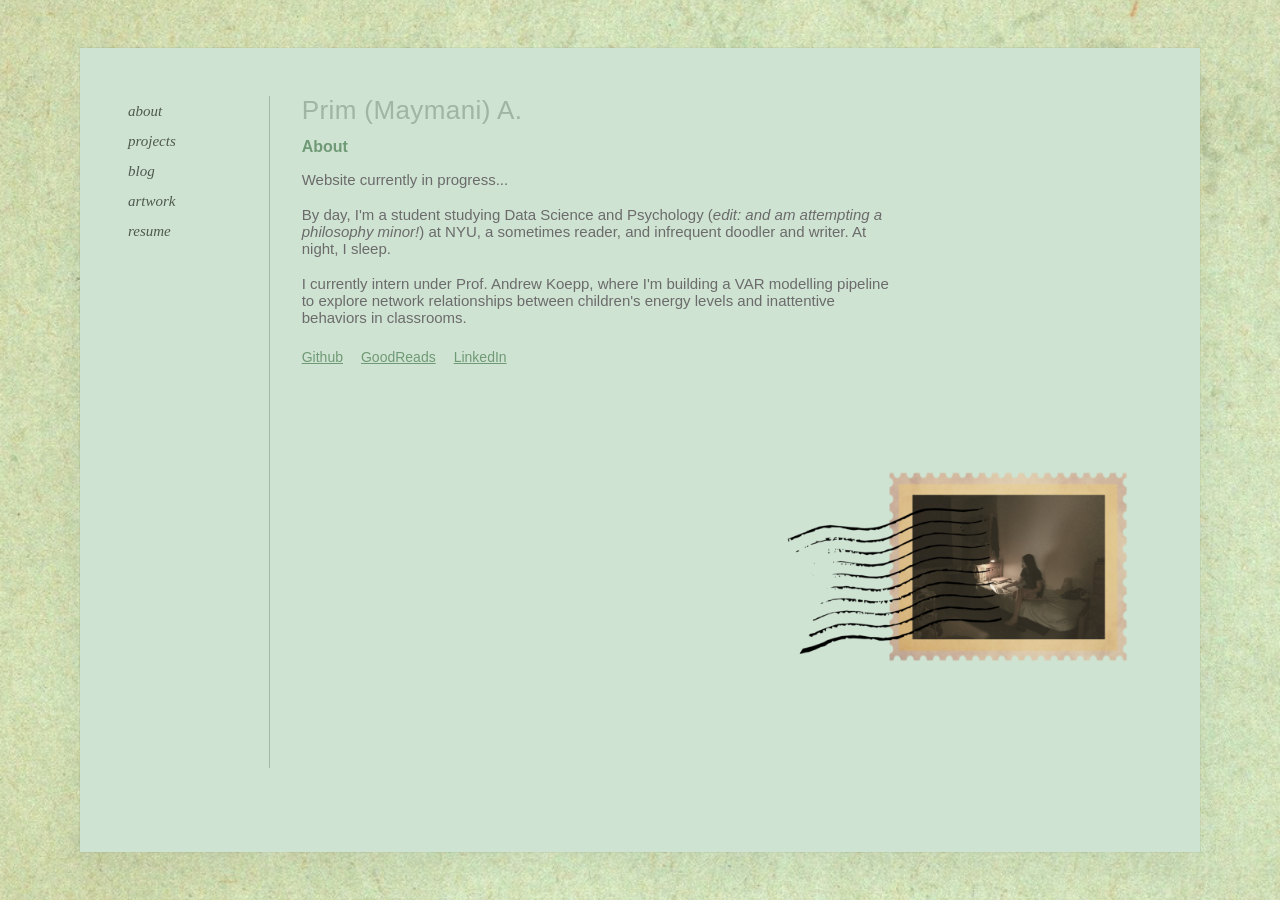
<file: index.html>
<!doctype html>
<html lang="en">
  <head>
    <meta charset="utf-8" />
    <meta name="viewport" content="width=device-width, initial-scale=1" />
    <title>Prim's Website</title>
    <link rel="stylesheet" href="css/style.css" />
  </head>
  <body>
    <div class="frame">
      <div class="panel">
        <main class="layout">
          <nav class="sidebar" aria-label="Primary">
            <ul>
              <li><a href="index.html">about</a></li>
              <li><a href="projects.html">projects</a></li>
              <li><a href="blog.html">blog</a></li>
              <li><a href="artwork.html">artwork</a></li>
              <li><a href="resume.html">resume</a></li>
            </ul>
          </nav>

          <section class="content" id="about">
            <h1 class="name">Prim (Maymani) A.</h1>
            <h2>About</h2>
            <p>
              Website currently in progress...
              <br><br>
              By day, I'm a student studying Data Science and Psychology (<i>edit: and am attempting a philosophy minor!</i>) at NYU, a sometimes reader, and infrequent doodler and writer. At night, I sleep. 
              <br><br>
              I currently intern under Prof. Andrew Koepp, where I'm building a VAR modelling pipeline to explore network relationships between children's energy levels and inattentive behaviors in classrooms. 
            </p>

            <div class="links">
              <a href="https://github.com/primmaymani">Github</a>
              <a href="https://www.goodreads.com/primmaymani">GoodReads</a>
              <a href="https://www.linkedin.com/in/primmaymani/">LinkedIn</a>
            </div>

            <img src="images/collage_stamp_me.png" alt="myself_as_stamp", height="400">
          </section>
        </main>
      </div>
    </div>
  </body>
</html>
</file>
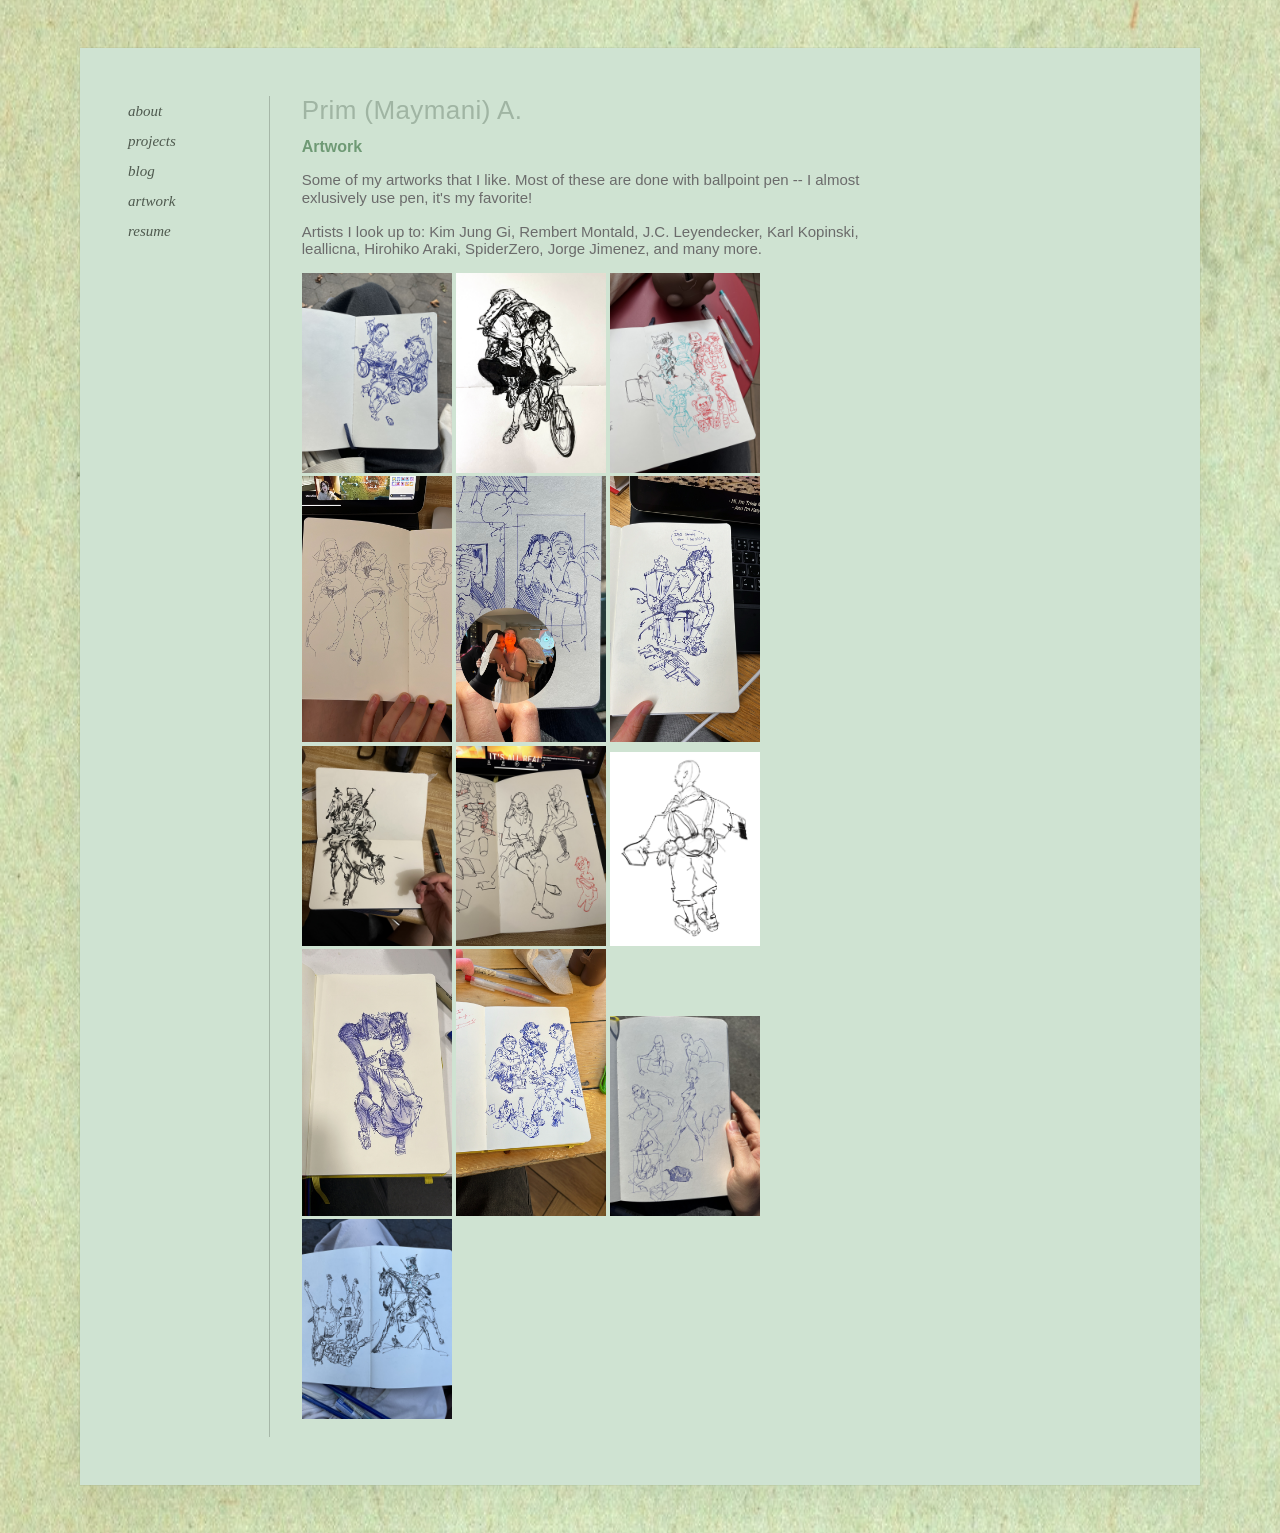
<file: artwork.html>
<!doctype html>
<html lang="en">
  <head>
    <meta charset="utf-8" />
    <meta name="viewport" content="width=device-width, initial-scale=1" />
    <title>Prim's Website</title>
    <link rel="stylesheet" href="css/style.css" />
  </head>
  <body>
    <div class="frame">
      <div class="panel">
        <main class="layout">
          <nav class="sidebar" aria-label="Primary">
            <ul>
              <li><a href="index.html">about</a></li>
              <li><a href="projects.html">projects</a></li>
              <li><a href="blog.html">blog</a></li>
              <li><a href="artwork.html">artwork</a></li>
              <li><a href="resume.html">resume</a></li>
            </ul>
          </nav>

          <section class="content">
            <h1 class="name">Prim (Maymani) A.</h1>
            <h2>Artwork</h2>
            <p>
              Some of my artworks that I like. Most of these are done with ballpoint pen -- I almost exlusively use pen, it's my favorite!
              <br><br>
              Artists I look up to: Kim Jung Gi, Rembert Montald,  J.C. Leyendecker, Karl Kopinski, leallicna, Hirohiko Araki, SpiderZero, Jorge Jimenez, and many more. 
              <div class="row">
                <div class="column">
                    <img src="artworks/hospital.jpg" width="150">
                    <img src="artworks/crocodile.JPG" width="150">
                    <img src="artworks/zanganocopy.jpg" width="150">
                    <img src="artworks/swooshylines.JPG" width="150">
                    <img src="artworks/bellahaley.JPG" width="150">
                    <img src="artworks/ibs.JPG" width="150">
                </div>
                <div>
                    <img src="artworks/inkchinesehorse.jpg" width="150">
                    <img src="artworks/kjgwoman.jpg" width="150">
                    <img src="artworks/monk.PNG" width="150">
                </div>
                <div>
                    <img src="artworks/rembertcopy.JPG" width="150">
                    <img src="artworks/detective.JPG" width="150">
                    <img src="artworks/goodlines.jpg" width="150">
                    <img src="artworks/twohorse.jpg" width="150">
                </div>
              </div>
            </p>
          </section>
        </main>
      </div>
    </div>
  </body>
</html>
</file>
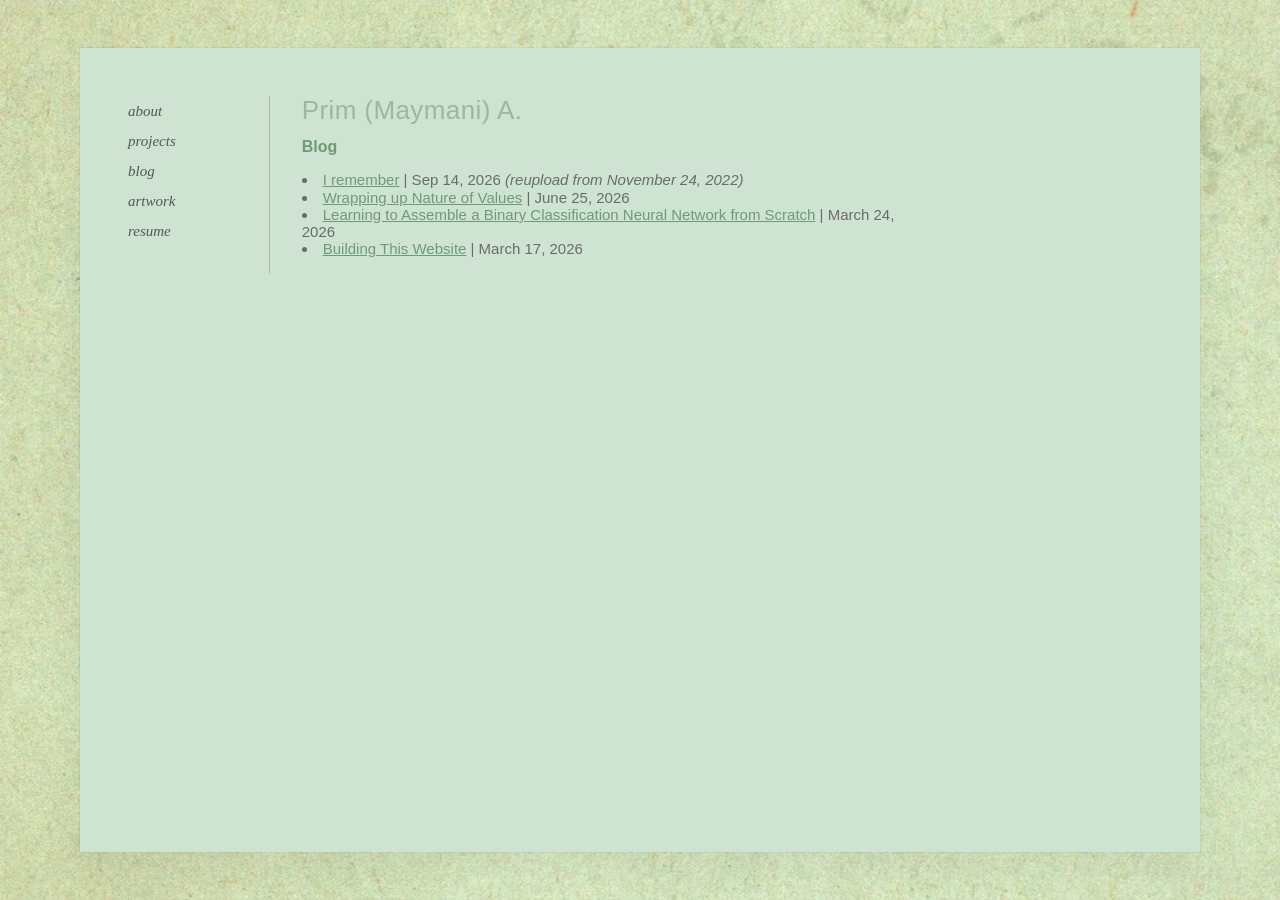
<file: blog.html>
<!doctype html>
<html lang="en">
  <head>
    <meta charset="utf-8" />
    <meta name="viewport" content="width=device-width, initial-scale=1" />
    <title>Prim's Website</title>
    <link rel="stylesheet" href="css/style.css" />
  </head>
  <body>
    <div class="frame">
      <div class="panel">
        <main class="layout">
          <nav class="sidebar" aria-label="Primary">
            <ul>
              <li><a href="index.html">about</a></li>
              <li><a href="projects.html">projects</a></li>
              <li><a href="blog.html">blog</a></li>
              <li><a href="artwork.html">artwork</a></li>
              <li><a href="resume.html">resume</a></li>
            </ul>
          </nav>

          <section class="content">
            <h1 class="name">Prim (Maymani) A.</h1>
            <h2>Blog</h2>
            <p>
              <li><a href="blogposts/i_remember.html">I remember</a> | Sep 14, 2026 <i>(reupload from November 24, 2022)</i></li>
              <li><a href="blogposts/wrapping_up_nature_of_values.html">Wrapping up Nature of Values</a> | June 25, 2026 </li>               
              <li><a href="blogposts/assemble_bin_class_nn_from_scratch.html">Learning to Assemble a Binary Classification Neural Network from Scratch</a> | March 24, 2026</li>
              <li><a href="blogposts/building_this_website.html">Building This Website</a> | March 17, 2026</li>
            </p>
          </section>
        </main>
      </div>
    </div>
  </body>
</html>
</file>
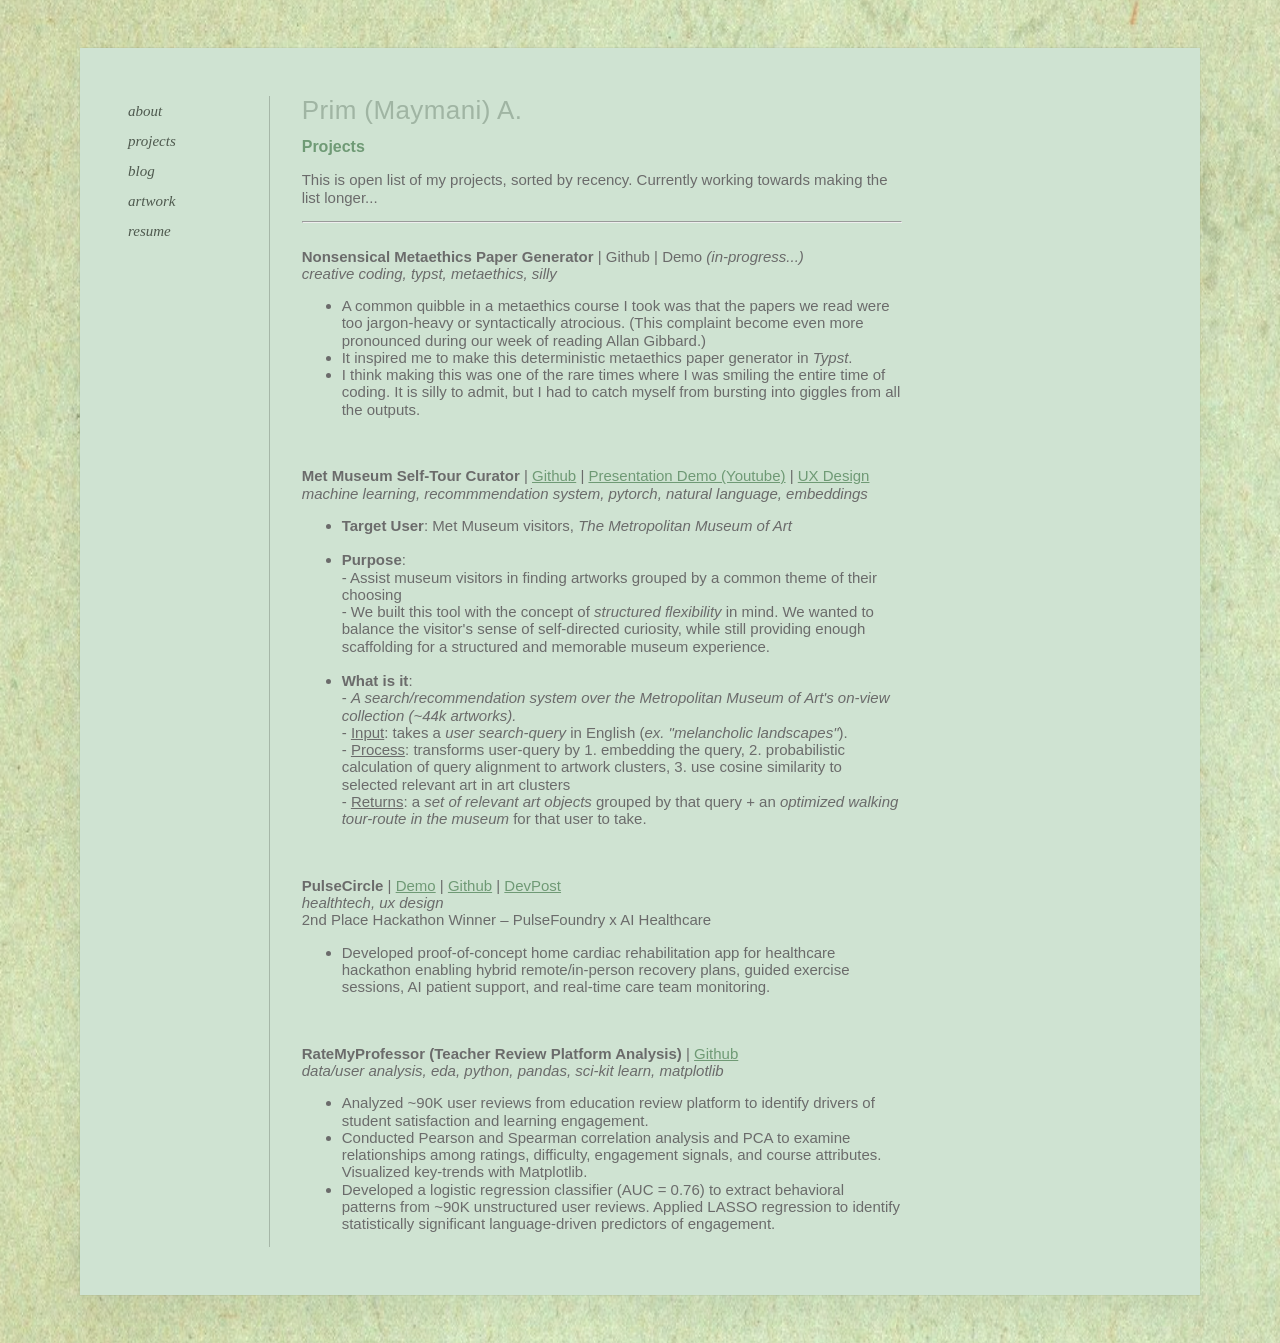
<file: projects.html>
<!doctype html>
<html lang="en">
  <head>
    <meta charset="utf-8" />
    <meta name="viewport" content="width=device-width, initial-scale=1" />
    <title>Prim's Website</title>
    <link rel="stylesheet" href="css/style.css" />
  </head>
  <body>
    <div class="frame">
      <div class="panel">
        <main class="layout">
          <nav class="sidebar" aria-label="Primary">
            <ul>
              <li><a href="index.html">about</a></li>
              <li><a href="projects.html">projects</a></li>
              <li><a href="blog.html">blog</a></li>
              <li><a href="artwork.html">artwork</a></li>
              <li><a href="resume.html">resume</a></li>
            </ul>
          </nav>

          <section class="content">
            <h1 class="name">Prim (Maymani) A.</h1>
            <h2>Projects</h2>
            <p>
              This is open list of my projects, sorted by recency. Currently working towards making the list longer... <br>
              <hr>
              
              <br>
              <b>Nonsensical Metaethics Paper Generator</b> | Github | Demo  <i>  (in-progress...)</i>
              <br>

              <i>creative coding, typst, metaethics, silly</i>
              <br>

              <ul>
                <li>A common quibble in a metaethics course I took was that the papers we read were too jargon-heavy or syntactically atrocious. 
                  (This complaint become even more pronounced during our week of reading Allan Gibbard.) </li>

                <li>It inspired me to make this deterministic metaethics paper generator in <i>Typst</i>.</li>

                <li>I think making this was one of the rare times where I was smiling the entire time of coding. 
                  It is silly to admit, but I had to catch myself from bursting into giggles from all the outputs. </li>
              </ul>

              <br><br>

              <b>Met Museum Self-Tour Curator</b> | <a href="https://github.com/tom4sg/met-tour-project">Github</a> | <a href="https://www.youtube.com/watch?v=n9YiZcoajLk&list=PLdH9u0f1XKW-O_-PL4CatCx5muJFa42j6&index=32">Presentation Demo (Youtube)</a> | <a href="https://docs.google.com/presentation/d/1GyLl27mKW-2SwSw0ShtHsjndCHoW-S000ghmj14bwkc/edit?slide=id.g3e16d7b1309_0_10#slide=id.g3e16d7b1309_0_10">UX Design</a>
              <br>

              <i>machine learning, recommmendation system, pytorch, natural language, embeddings</i>
              <br>

               <ul>
                <li><b>Target User</b>: Met Museum visitors, <i>The Metropolitan Museum of Art</i></li>
                <br>

                <li><b>Purpose</b>: 
                  <br> - Assist museum visitors in finding artworks grouped by a common theme of their choosing
                  <br> - We built this tool with the concept of <i>structured flexibility</i> in mind. We wanted to balance the visitor's sense of self-directed curiosity, while still providing enough scaffolding for a structured and memorable museum experience.
                </li>

                <br>
                <li><b>What is it</b>: 
                  <br> - <i>A search/recommendation system over the Metropolitan Museum of Art's on-view collection (~44k artworks).</i> 
                  <br> - <u>Input</u>: takes a <i>user search-query</i> in English (<i>ex. "melancholic landscapes"</i>).
                  <br> - <u>Process</u>: transforms user-query by 1. embedding the query, 2. probabilistic calculation of query alignment to artwork clusters, 3. use cosine similarity to selected relevant art in art clusters
                  <br> - <u>Returns</u>: a <i>set of relevant art objects</i> grouped by that query + an <i>optimized walking tour-route in the museum</i> for that user to take. 
                </li>
              </ul>

              <br><br>

              <b>PulseCircle</b> | <a href="https://pulse-hackathon-dpw2.vercel.app/">Demo</a> | <a href="https://github.com/bennyyuan12/PulseHackathon">Github</a> | <a href="https://devpost.com/software/pulsecircle">DevPost</a> 
              <br>

              <i>healthtech, ux design</i>
              <br>
              2nd Place Hackathon Winner – PulseFoundry x AI Healthcare
              
              <ul>
                <li>Developed proof-of-concept home cardiac rehabilitation app for healthcare hackathon enabling hybrid remote/in-person recovery plans, guided exercise sessions, AI patient support, and real-time care team monitoring.</li>
              </ul>

              <br><br>

              <b>RateMyProfessor (Teacher Review Platform Analysis)</b> | <a href="https://github.com/primmaymani/rate-my-professor-analysis">Github</a>
              <br>

              <i>data/user analysis, eda, python, pandas, sci-kit learn, matplotlib</i>
              <br>

              <ul>
                <li>Analyzed ~90K user reviews from education review platform to identify drivers of student satisfaction and learning engagement.</li>
                <li>Conducted Pearson and Spearman correlation analysis and PCA to examine relationships among ratings, difficulty, engagement signals, and course attributes. Visualized key-trends with Matplotlib.</li>
                <li>Developed a logistic regression classifier (AUC = 0.76) to extract behavioral patterns from ~90K unstructured user reviews. Applied LASSO regression to identify statistically significant language-driven predictors of engagement.</li>
              </ul>
              
              
            </p>
          </section>
        </main>
      </div>
    </div>
  </body>
</html>
</file>
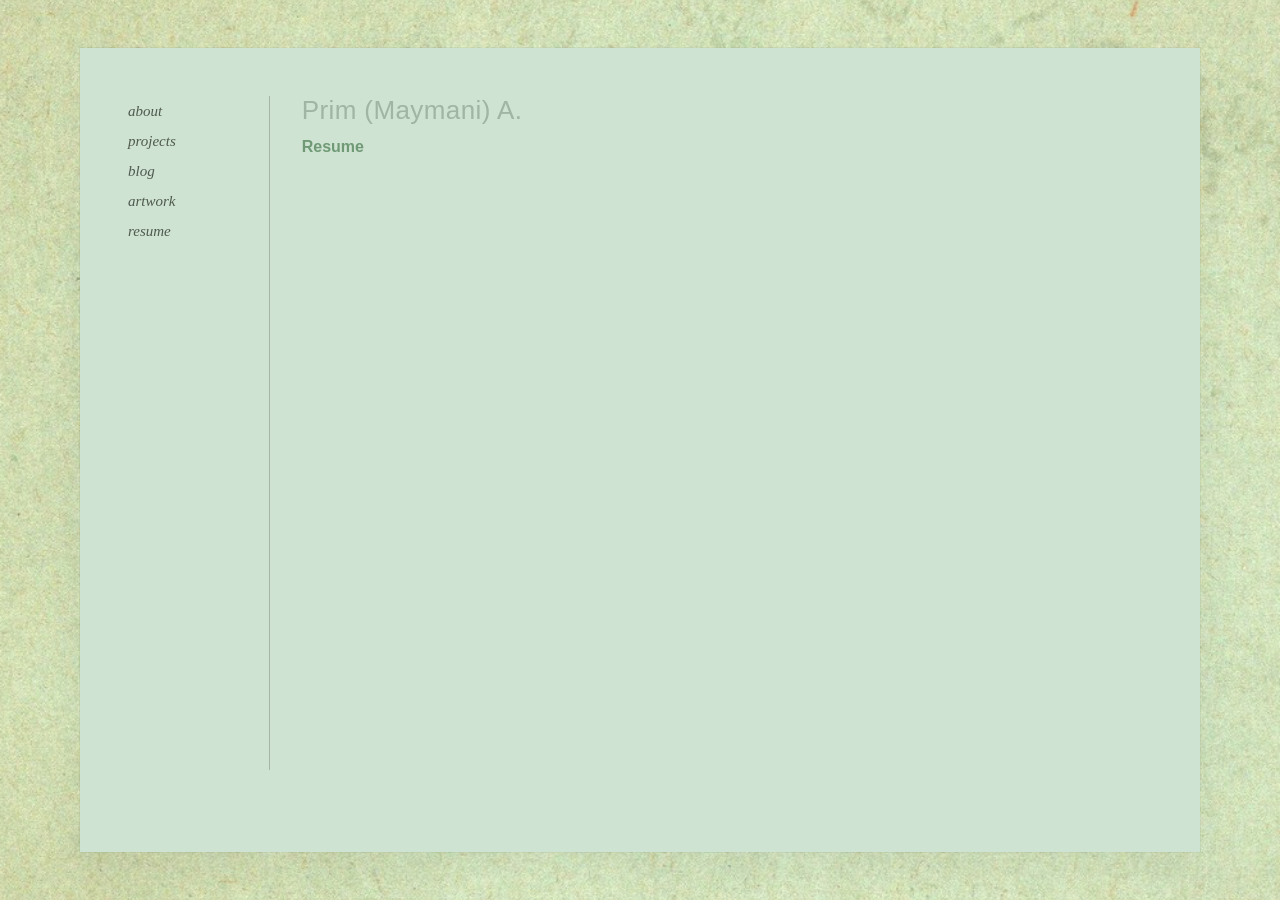
<file: resume.html>
<!doctype html>
<html lang="en">
  <head>
    <meta charset="utf-8" />
    <meta name="viewport" content="width=device-width, initial-scale=1" />
    <title>Prim's Website</title>
    <link rel="stylesheet" href="css/style.css" />
  </head>
  <body>
    <div class="frame">
      <div class="panel">
        <main class="layout">
          <nav class="sidebar" aria-label="Primary">
            <ul>
              <li><a href="index.html">about</a></li>
              <li><a href="projects.html">projects</a></li>
              <li><a href="blog.html">blog</a></li>
              <li><a href="artwork.html">artwork</a></li>
              <li><a href="resume.html">resume</a></li>
            </ul>
          </nav>

          <section class="content">
            <h1 class="name">Prim (Maymani) A.</h1>
            <h2>Resume</h2>
            
            <iframe src="../resumepdf/prim-website-resume.pdf" width="100%" height="600px" style="border: none;">
              <p>Your browser does not support iframes.</p>
            </iframe>

          </section>
        </main>
      </div>
    </div>
  </body>
</html>
</file>
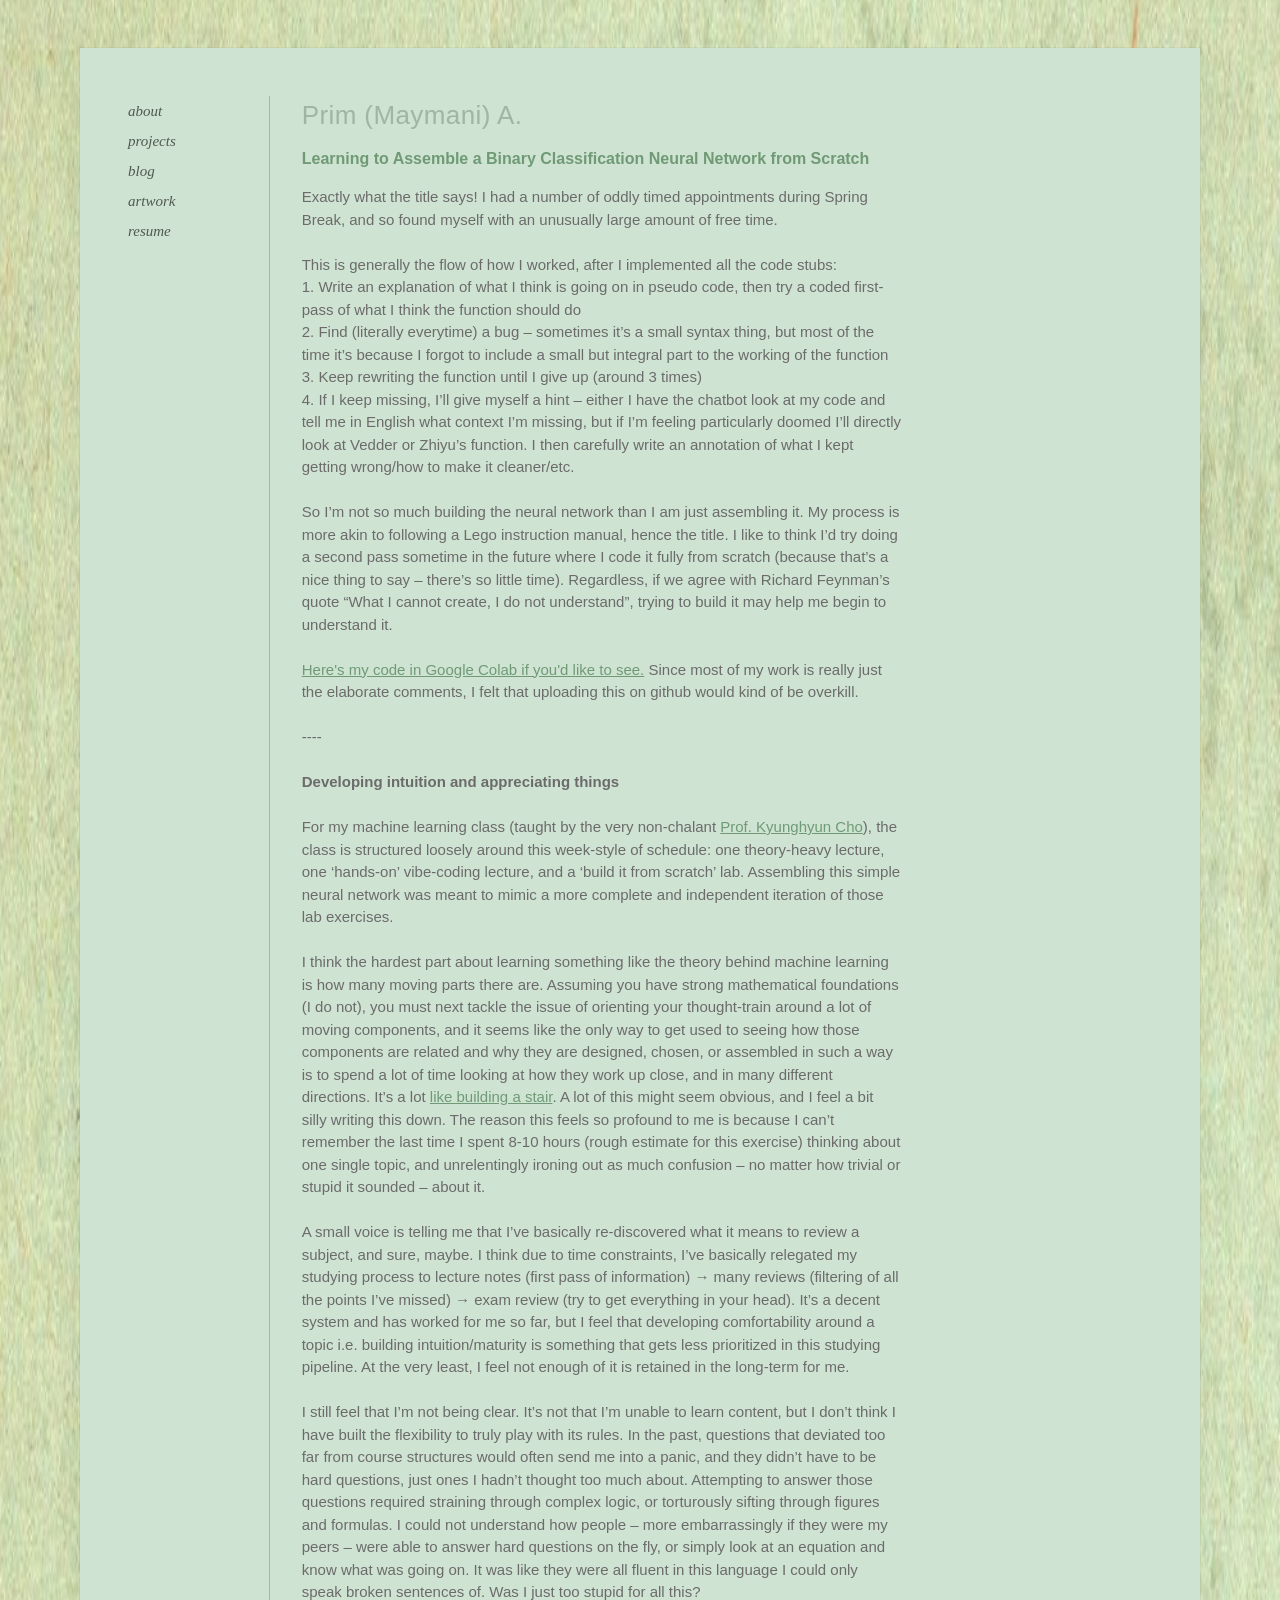
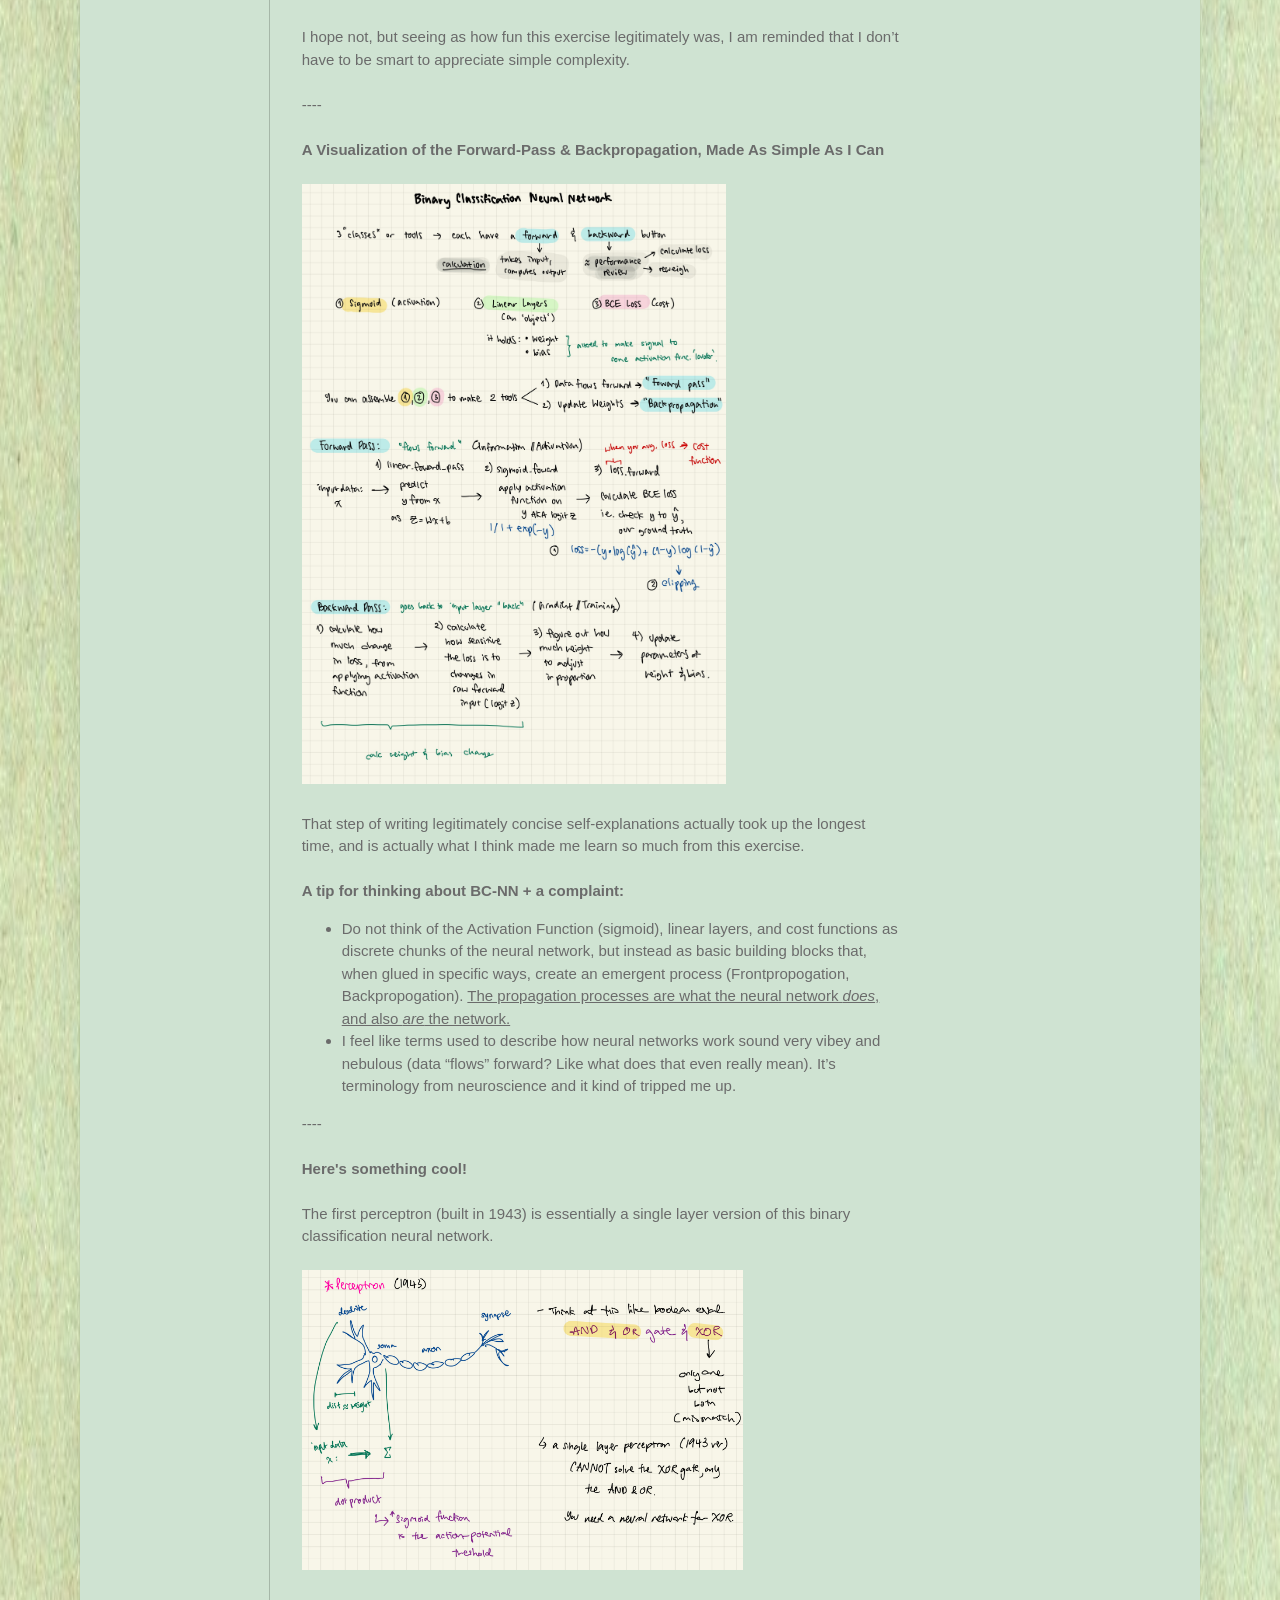
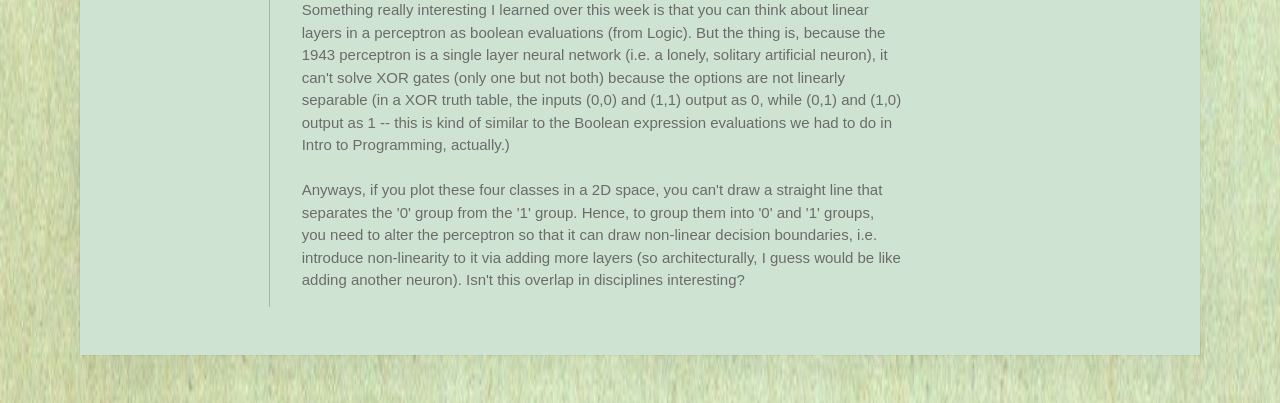
<file: blogposts/assemble_bin_class_nn_from_scratch.html>
<!doctype html>
<html lang="en">
  <head>
    <meta charset="utf-8" />
    <meta name="viewport" content="width=device-width, initial-scale=1" />
    <title>Prim's Website</title>
    <link rel="stylesheet" href="../css/style.css" />
  </head>
  <body>
    <div class="frame">
      <div class="panel">
        <main class="layout">
          <nav class="sidebar" aria-label="Primary">
            <ul>
              <li><a href="../index.html">about</a></li>
              <li><a href="../projects.html">projects</a></li>
              <li><a href="../blog.html">blog</a></li>
              <li><a href="../artwork.html">artwork</a></li>
              <li><a href="../resume.html">resume</a></li>
            </ul>
          </nav>

          <section class="content blog-content">
            <h1 class="name">Prim (Maymani) A.</h1>
            <h2>Learning to Assemble a Binary Classification Neural Network from Scratch</h2>
            <p>
                Exactly what the title says! I had a number of oddly timed appointments during Spring Break, and so found myself with an unusually large amount of free time. 
                <br><br>
                This is generally the flow of how I worked, after I implemented all the code stubs: 
                <br>
                1. Write an explanation of what I think is going on in pseudo code, then try a coded first-pass of what I think the function should do
                <br>
                2. Find (literally everytime) a bug – sometimes it’s a small syntax thing, but most of the time it’s because I forgot to include a small but integral part to the working of the function
                <br>
                3. Keep rewriting the function until I give up (around 3 times)
                <br>
                4. If I keep missing, I’ll give myself a hint – either I have the chatbot look at my code and tell me in English what context I’m missing, but if I’m feeling particularly doomed I’ll directly look at Vedder or Zhiyu’s function. I then carefully write an annotation of what I kept getting wrong/how to make it cleaner/etc. 
                <br><br>
                So I’m not so much building the neural network than I am just assembling it. My process is more akin to following a Lego instruction manual, hence the title. I like to think I’d try doing a second pass sometime in the future where I code it fully from scratch (because that’s a nice thing to say – there’s so little time). Regardless, if we agree with Richard Feynman’s quote “What I cannot create, I do not understand”, trying to build it may help me begin to understand it. 
                <br><br>
                <a href="https://drive.google.com/file/d/1BkG81Z6_GtTskINnOex2CIgJxm_xJAPF/view?usp=sharing">Here's my code in Google Colab if you'd like to see.</a>
                Since most of my work is really just the elaborate comments, I felt that uploading this on github would kind of be overkill. 
                <br><br>
                ----
                <br><br>
                <b>Developing intuition and appreciating things</b>
                <br><br>
                For my machine learning class (taught by the very non-chalant <a href="https://scholar.google.com/citations?user=0RAmmIAAAAAJ&hl=en">Prof. Kyunghyun Cho</a>), the class is structured loosely around this week-style of schedule: one theory-heavy lecture, one ‘hands-on’ vibe-coding lecture, and a ‘build it from scratch’ lab. Assembling this simple neural network was meant to mimic a more complete and independent iteration of those lab exercises. 
                <br><br>
                I think the hardest part about learning something like the theory behind machine learning is how many moving parts there are. Assuming you have strong mathematical foundations (I do not), you must next tackle the issue of orienting your thought-train around a lot of moving components, and it seems like the only way to get used to seeing how those components are related and why they are designed, chosen, or assembled in such a way is to spend a lot of time looking at how they work up close, and in many different directions. It’s a lot <a href="http://johnsalvatier.org/blog/2017/reality-has-a-surprising-amount-of-detail">like building a stair</a>. A lot of this might seem obvious, and I feel a bit silly writing this down. The reason this feels so profound to me is because I can’t remember the last time I spent 8-10 hours (rough estimate for this exercise) thinking about one single topic, and unrelentingly ironing out as much confusion – no matter how trivial or stupid it sounded – about it. 
                <br><br>
                A small voice is telling me that I’ve basically re-discovered what it means to review a subject, and sure, maybe. I think due to time constraints, I’ve basically relegated my studying process to lecture notes (first pass of information) → many reviews (filtering of all the points I’ve missed) → exam review (try to get everything in your head). It’s a decent system and has worked for me so far, but I feel that developing comfortability around a topic i.e. building intuition/maturity is something that gets less prioritized in this studying pipeline. At the very least, I feel not enough of it is retained in the long-term for me. 
                <br><br>
                I still feel that I’m not being clear. It’s not that I’m unable to learn content, but I don’t think I have built the flexibility to truly play with its rules. In the past, questions that deviated too far from course structures would often send me into a panic, and they didn’t have to be hard questions, just ones I hadn’t thought too much about. Attempting to answer those questions required straining through complex logic, or torturously sifting through figures and formulas. I could not understand how people – more embarrassingly if they were my peers – were able to answer hard questions on the fly, or simply look at an equation and know what was going on. It was like they were all fluent in this language I could only speak broken sentences of. Was I just too stupid for all this? 
                <br><br>
                I hope not, but seeing as how fun this exercise legitimately was, I am reminded that I don’t have to be smart to appreciate simple complexity. 
                <br><br>
                ----
                <br><br>
                <b>A Visualization of the Forward-Pass & Backpropagation, Made As Simple As I Can</b>
                <br><br>
                <img src="../images/binclass_nn_notes.jpg" alt="binclass_nn_notes", height="600">
                <br><br>
                That step of writing legitimately concise self-explanations actually took up the longest time, and is actually what I think made me learn so much from this exercise. 
                <br><br>
                
                <b>A tip for thinking about BC-NN + a complaint:</b> 
                <ul>
                  <li>Do not think of the Activation Function (sigmoid), linear layers, and cost functions as discrete chunks of the neural network, but instead as basic building blocks that, when glued in specific ways, create an emergent process (Frontpropogation, Backpropogation). <u>The propagation processes are what the neural network <i>does</i>, and also <i>are</i> the network.</u></li>
                  <li>I feel like terms used to describe how neural networks work sound very vibey and nebulous (data “flows” forward? Like what does that even really mean). It’s terminology from neuroscience and it kind of tripped me up. </li>
                </ul>
                ----
                <br><br>
                <b>Here's something cool!</b> 
                <br><br>
                The first perceptron (built in 1943) is essentially a single layer version of this binary classification neural network. 
                <br><br>
                <img src="../images/perceptron_notes.jpeg" alt="perceptron_notes", height="300">
                <br><br>
                Something really interesting I learned over this week is that you can think about linear layers in a perceptron as boolean evaluations (from Logic). But the thing is, because the 1943 perceptron is a single layer neural network (i.e. a lonely, solitary artificial neuron), it can't solve XOR gates (only one but not both) because the options are not linearly separable (in a XOR truth table, the inputs (0,0) and (1,1) output as 0, while (0,1) and (1,0) output as 1 -- this is kind of similar to the Boolean expression evaluations we had to do in Intro to Programming, actually.) 
                <br><br> 
                Anyways, if you plot these four classes in a 2D space, you can't draw a straight line that separates the '0' group from the '1' group. Hence, to group them into '0' and '1' groups, you need to alter the perceptron so that it can draw non-linear decision boundaries, i.e. introduce non-linearity to it via adding more layers (so architecturally, I guess would be like adding another neuron). Isn't this overlap in disciplines interesting? 

                
            </p>

          </section>
        </main>
      </div>
    </div>
  </body>
</html>
</file>
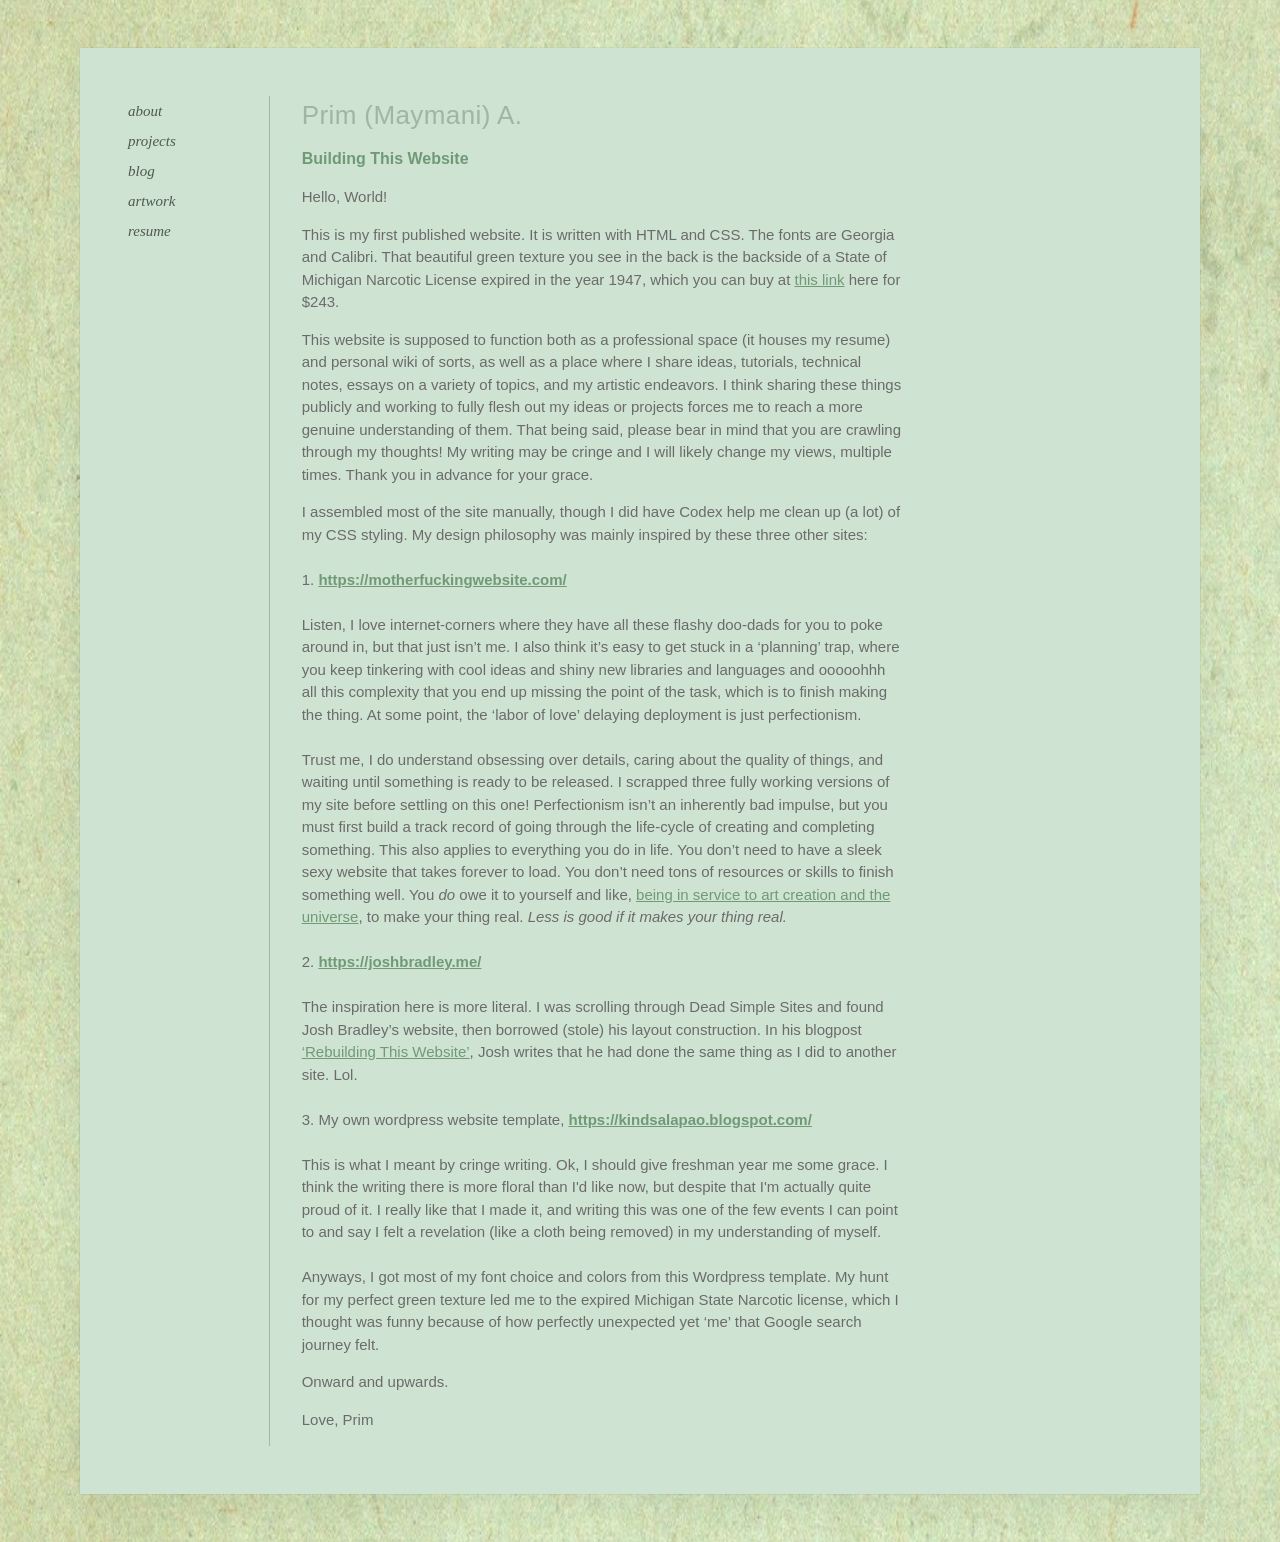
<file: blogposts/building_this_website.html>
<!doctype html>
<html lang="en">
  <head>
    <meta charset="utf-8" />
    <meta name="viewport" content="width=device-width, initial-scale=1" />
    <title>Prim's Website</title>
    <link rel="stylesheet" href="../css/style.css" />
  </head>
  <body>
    <div class="frame">
      <div class="panel">
        <main class="layout">
          <nav class="sidebar" aria-label="Primary">
            <ul>
              <li><a href="../index.html">about</a></li>
              <li><a href="../projects.html">projects</a></li>
              <li><a href="../blog.html">blog</a></li>
              <li><a href="../artwork.html">artwork</a></li>
              <li><a href="../resume.html">resume</a></li>
            </ul>
          </nav>

          <section class="content blog-content">
            <h1 class="name">Prim (Maymani) A.</h1>
            <h2>Building This Website</h2>
            <p>
              Hello, World! 
            </p>

            <p>
              This is my first published website. It is written with HTML and CSS. The fonts are Georgia and Calibri. That beautiful green texture you see in the back is the backside of a State of Michigan Narcotic License expired in the year 1947, which you can buy at <a href="https://www.ebay.com/itm/164363717033">this link</a> here for $243. 
            </p>

            <p>
              This website is supposed to function both as a professional space (it houses my resume) and personal wiki of sorts, as well as a place where I share ideas, tutorials, technical notes, essays on a variety of topics, and my artistic endeavors. I think sharing these things publicly and working to fully flesh out my ideas or projects forces me to reach a more genuine understanding of them. That being said, please bear in mind that you are crawling through my thoughts! My writing may be cringe and I will likely change my views, multiple times. Thank you in advance for your grace. 
            </p>
              I assembled most of the site manually, though I did have Codex help me clean up (a lot) of my CSS styling. My design philosophy was mainly inspired by these three other sites: 
              <br><br>
              1.  <a href="https://motherfuckingwebsite.com/"><b>https://motherfuckingwebsite.com/</b></a>
              <br><br>
              Listen, I love internet-corners where they have all these flashy doo-dads for you to poke around in, but that just isn’t me. I also think it’s easy to get stuck in a ‘planning’ trap, where you keep tinkering with cool ideas and shiny new libraries and languages and ooooohhh all this complexity that you end up missing the point of the task, which is to finish making the thing. At some point, the ‘labor of love’ delaying deployment is just perfectionism. 
              <br><br>
              Trust me, I do understand obsessing over details, caring about the quality of things, and waiting until something is ready to be released. I scrapped three fully working versions of my site before settling on this one! Perfectionism isn’t an inherently bad impulse, but you must first build a track record of going through the life-cycle of creating and completing something. This also applies to everything you do in life. You don’t need to have a sleek sexy website that takes forever to load. You don’t need tons of resources or skills to finish something well. You <i>do</i> owe it to yourself and like, <a href="https://youtu.be/dMpJFbwR8OM?si=zjKSxieULfdK7mtw&t=339">being in service to art creation and the universe</a>, to make your thing real. <i>Less is good if it makes your thing real.</i> 
              <br><br>
              2. <a href="https://joshbradley.me/"><b>https://joshbradley.me/</b></a> 
              <br><br>
              The inspiration here is more literal. I was scrolling through Dead Simple Sites and found Josh Bradley’s website, then borrowed (stole) his layout construction. In his blogpost <a href="https://joshbradley.me/thoughts/rebuilding-this-website">‘Rebuilding This Website’</a>, Josh writes that he had done the same thing as I did to another site. Lol. 
              <br><br>
              3. My own wordpress website template, <a href="https://kindsalapao.blogspot.com/"><b>https://kindsalapao.blogspot.com/</b></a>
              <br><br>
              This is what I meant by cringe writing. Ok, I should give freshman year me some grace. I think the writing there is more floral than I'd like now, but despite that I'm actually quite proud of it. I really like that I made it, and writing this was one of the few events I can point to and say I felt a revelation (like a cloth being removed) in my understanding of myself. 
              <br><br>
              Anyways, I got most of my font choice and colors from this Wordpress template. My hunt for my perfect green texture led me to the expired Michigan State Narcotic license, which I thought was funny because of how perfectly unexpected yet ‘me’ that Google search journey felt. 
            
              <p>
              Onward and upwards. 
            </p>

            <p>
              Love,
              Prim 
            </p>

          </section>
        </main>
      </div>
    </div>
  </body>
</html>
</file>
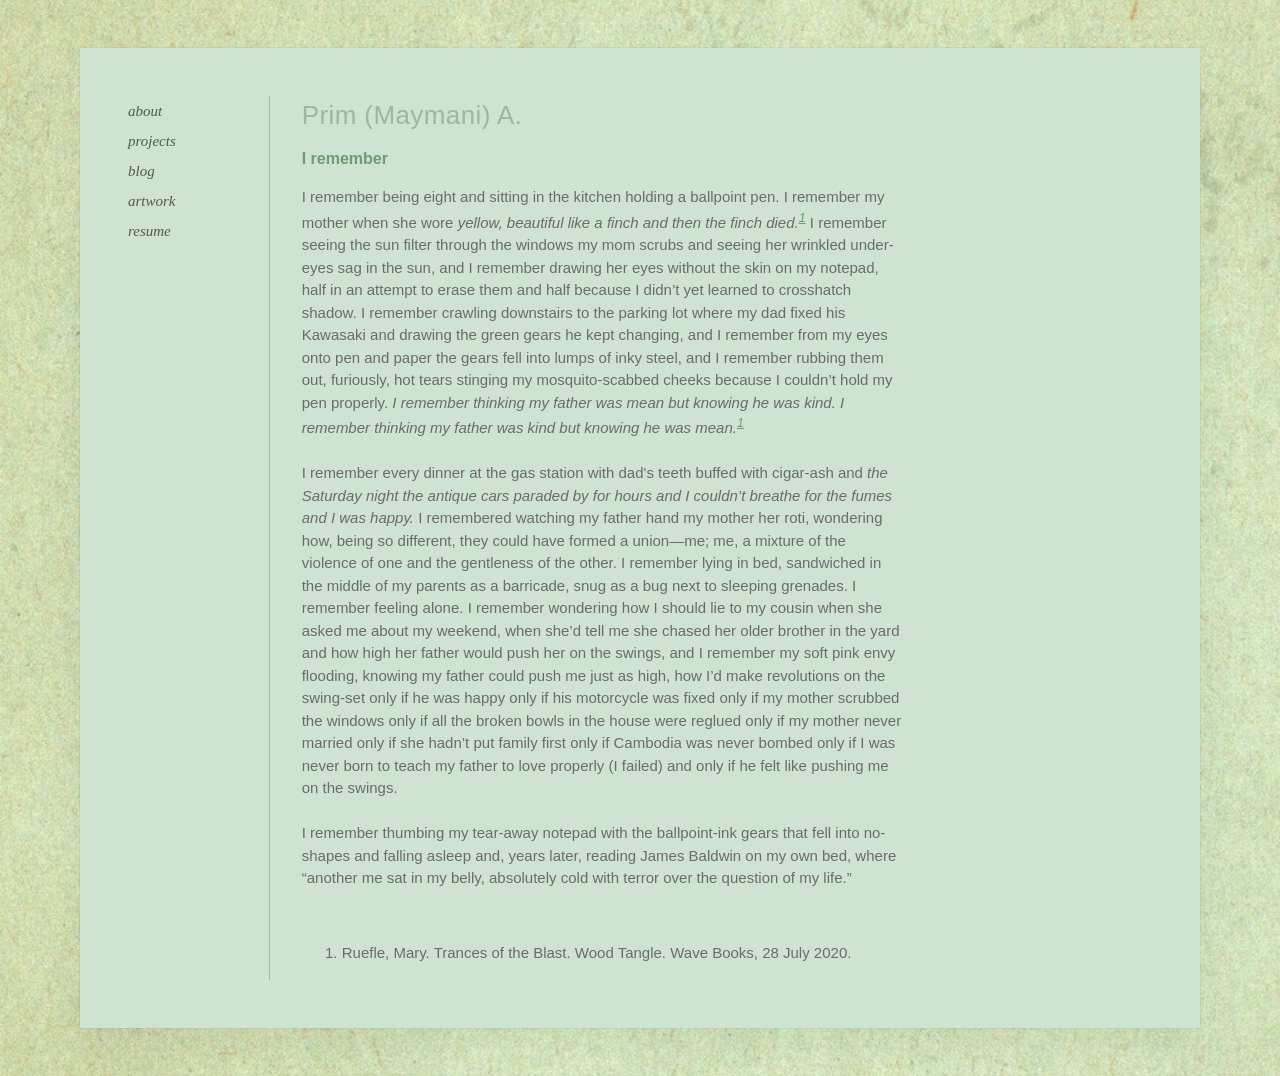
<file: blogposts/i_remember.html>
<!doctype html>
<html lang="en">
  <head>
    <meta charset="utf-8" />
    <meta name="viewport" content="width=device-width, initial-scale=1" />
    <title>Prim's Website</title>
    <link rel="stylesheet" href="../css/style.css" />
  </head>
  <body>
    <div class="frame">
      <div class="panel">
        <main class="layout">
          <nav class="sidebar" aria-label="Primary">
            <ul>
              <li><a href="../index.html">about</a></li>
              <li><a href="../projects.html">projects</a></li>
              <li><a href="../blog.html">blog</a></li>
              <li><a href="../artwork.html">artwork</a></li>
              <li><a href="../resume.html">resume</a></li>
            </ul>
          </nav>

          <section class="content blog-content">
            <h1 class="name">Prim (Maymani) A.</h1>
            <h2>I remember</h2>

            <p>
                I remember being eight and sitting in the kitchen holding a ballpoint pen. 
                I remember my mother when she wore <i>yellow, beautiful like a finch and then the finch died.<sup id="fnref:1"><a href="#fn:1">1</a></sup></i>
                I remember seeing the sun filter through the windows my mom scrubs and seeing her wrinkled under-eyes sag in the sun, and I remember drawing her eyes without the skin on my notepad, half in an attempt to erase them and half because I didn’t yet learned to crosshatch shadow. 
                I remember crawling downstairs to the parking lot where my dad fixed his Kawasaki and drawing the green gears he kept changing, and I remember from my eyes onto pen and paper the gears fell into lumps of inky steel, and I remember rubbing them out, furiously, hot tears stinging my mosquito-scabbed cheeks because I couldn’t hold my pen properly. 
                <i>I remember thinking my father was mean but knowing he was kind. 
                I remember thinking my father was kind but knowing he was mean.<sup id="fnref:1"><a href="#fn:1">1</a></sup></i>
                
                <br><br>

                I remember every dinner at the gas station with dad's teeth buffed with cigar-ash and <i>the Saturday night the antique cars paraded by for hours and I couldn’t breathe for the fumes and I was happy.</i> 
                I remembered watching my father hand my mother her roti, wondering how, being so different, they could have formed a union—me; me, a mixture of the violence of one and the gentleness of the other. 
                I remember lying in bed, sandwiched in the middle of my parents as a barricade, snug as a bug next to sleeping grenades. 
                I remember feeling alone. 
                I remember wondering how I should lie to my cousin when she asked me about my weekend, when she’d tell me she chased her older brother in the yard and how high her father would push her on the swings, and I remember my soft pink envy flooding, knowing my father could push me just as high, how I’d make revolutions on the swing-set only if he was happy only if his motorcycle was fixed only if my mother scrubbed the windows only if all the broken bowls in the house were reglued only if my mother never married only if she hadn’t put family first only if Cambodia was never bombed only if I was never born to teach my father to love properly (I failed) and only if he felt like pushing me on the swings. 

                <br><br>

                I remember thumbing my tear-away notepad with the ballpoint-ink gears that fell into no-shapes and falling asleep and, years later, reading James Baldwin on my own bed, where “another me sat in my belly, absolutely cold with terror over the question of my life.” 

            </p>

            <!-- footnote -->
             <br>
             <footer>
                <ol>
                    <li id="fn:1">
                        Ruefle, Mary. Trances of the Blast. Wood Tangle. Wave Books, 28 July 2020.
                    </li>
                </ol>
             </footer>


          </section>
        </main>
      </div>
    </div>
  </body>
</html>
</file>
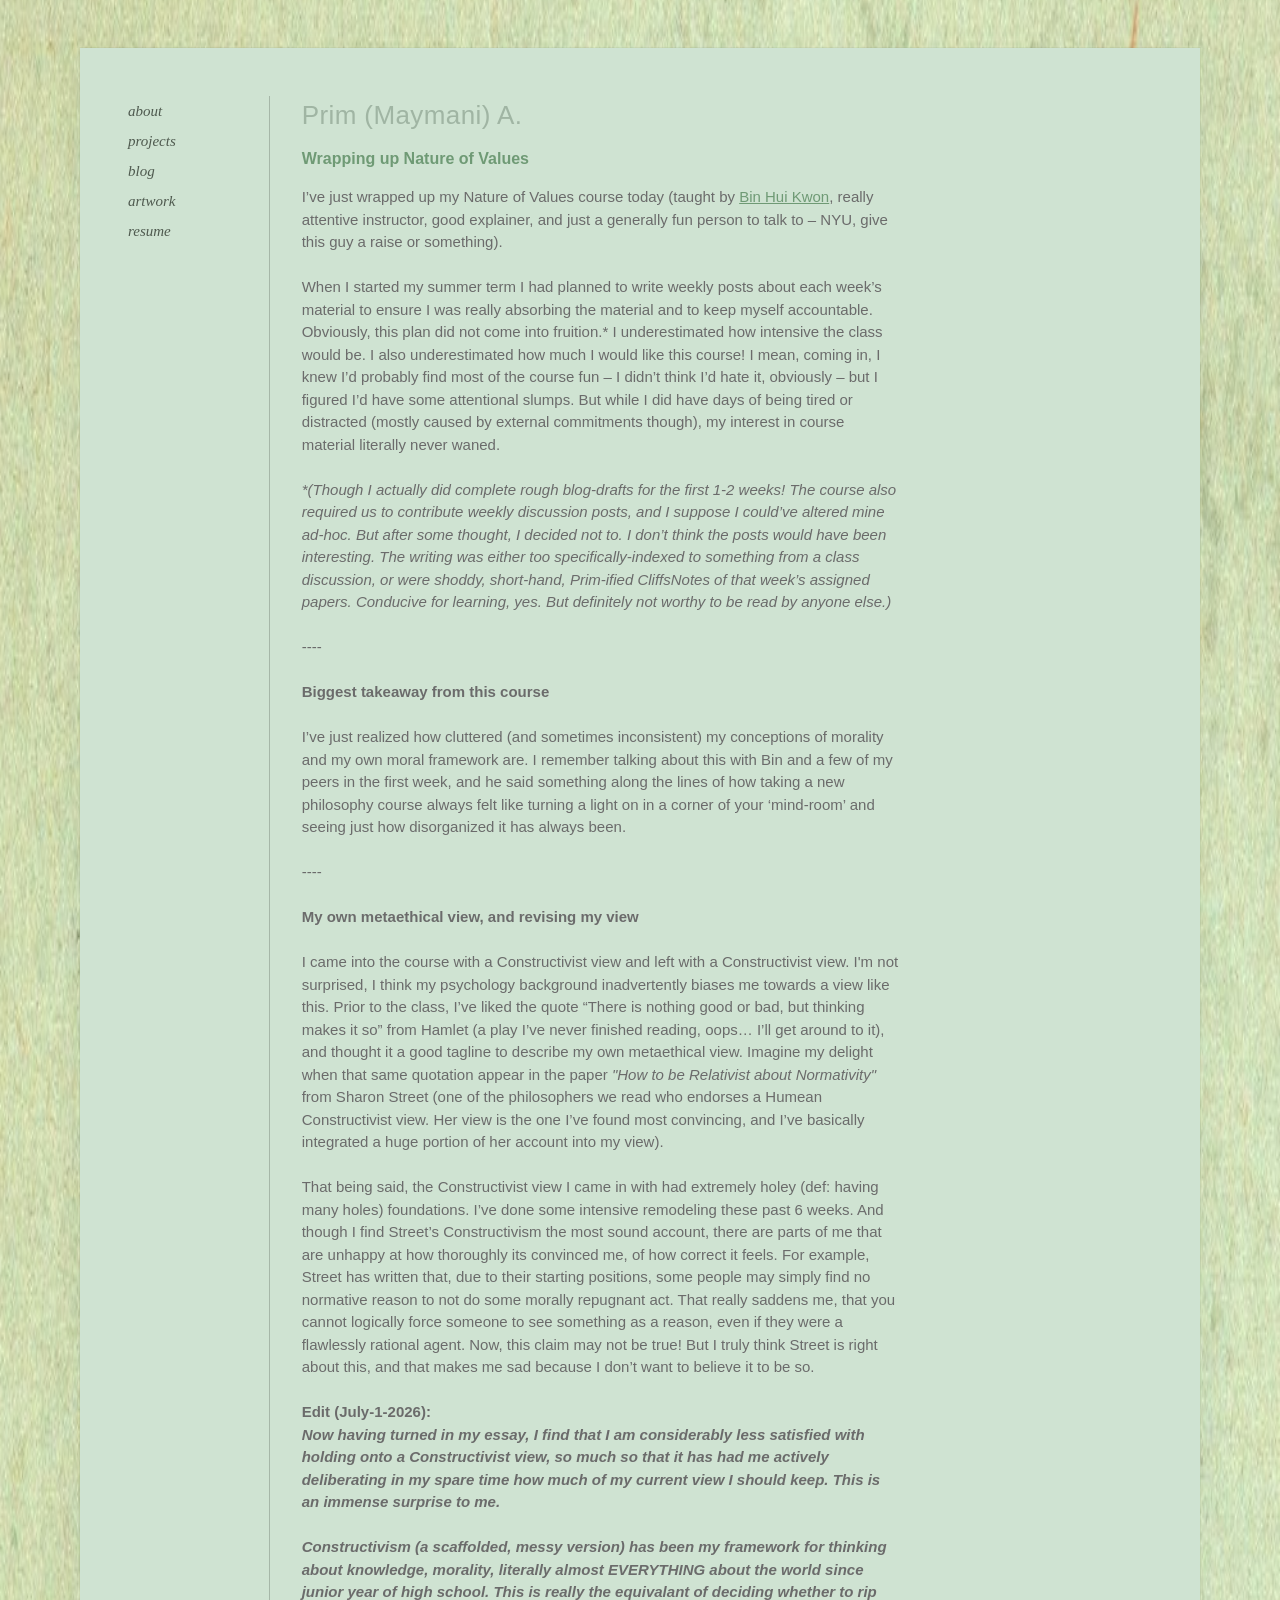
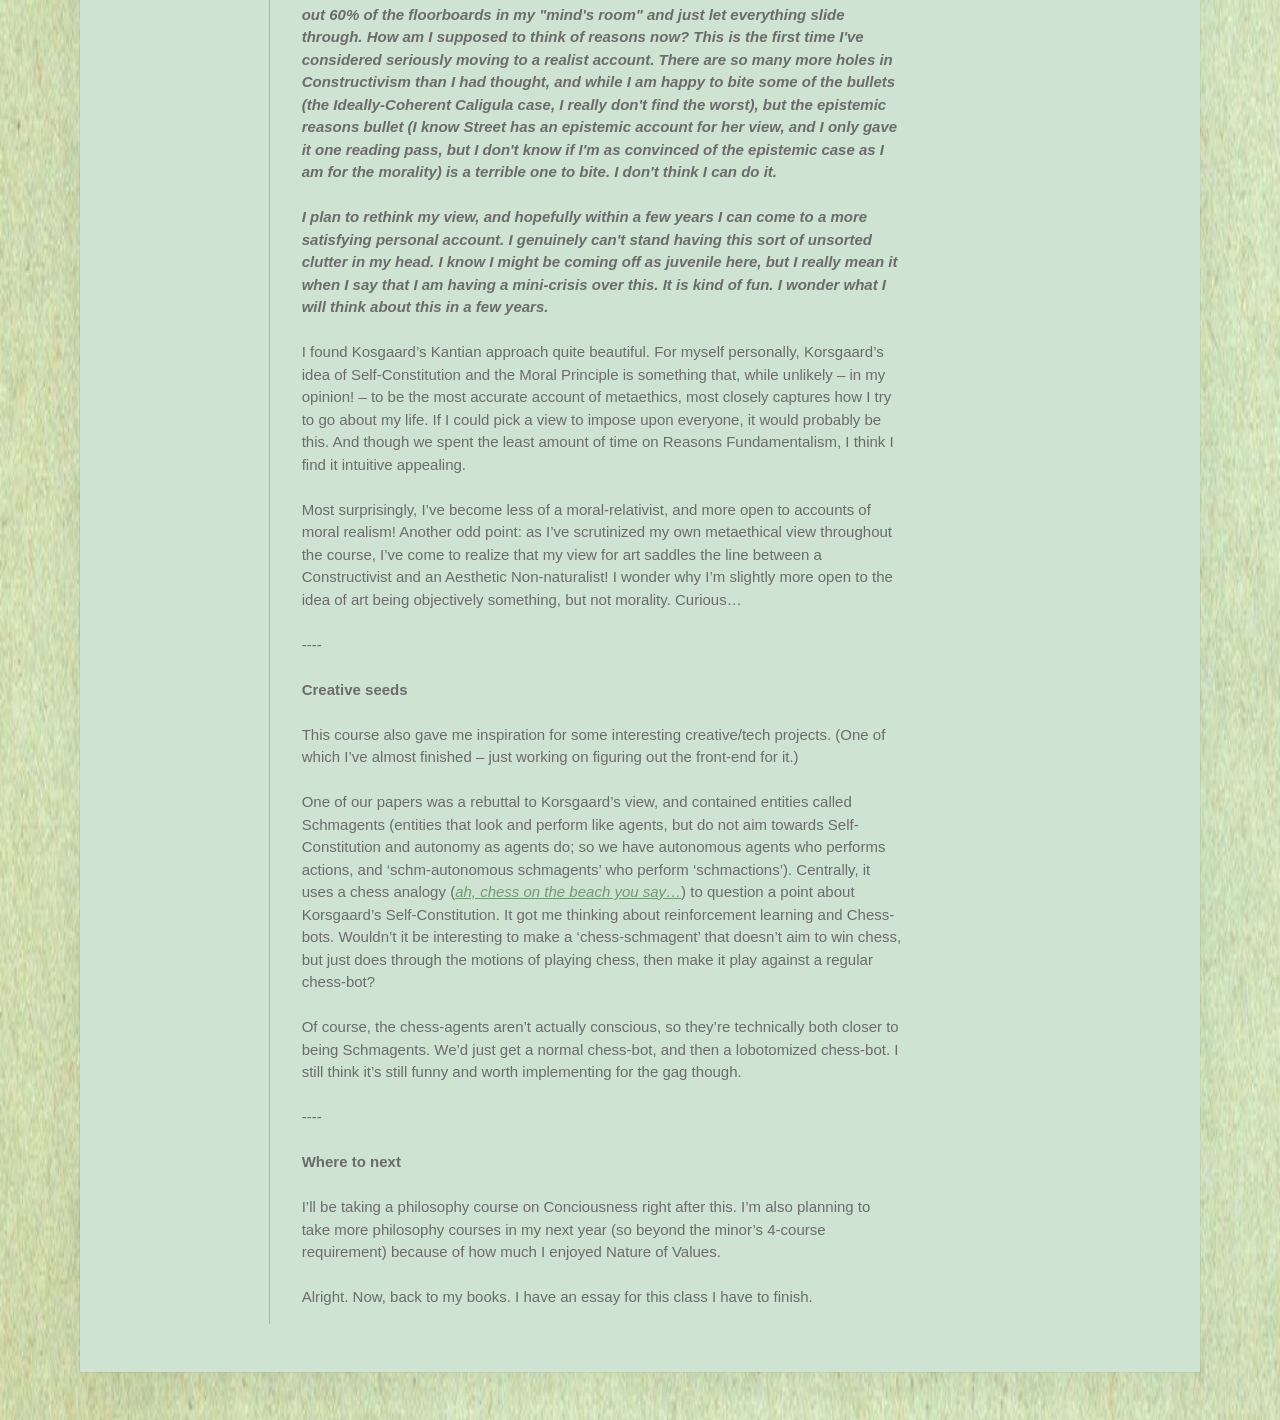
<file: blogposts/wrapping_up_nature_of_values.html>
<!doctype html>
<html lang="en">
  <head>
    <meta charset="utf-8" />
    <meta name="viewport" content="width=device-width, initial-scale=1" />
    <title>Prim's Website</title>
    <link rel="stylesheet" href="../css/style.css" />
  </head>
  <body>
    <div class="frame">
      <div class="panel">
        <main class="layout">
          <nav class="sidebar" aria-label="Primary">
            <ul>
              <li><a href="../index.html">about</a></li>
              <li><a href="../projects.html">projects</a></li>
              <li><a href="../blog.html">blog</a></li>
              <li><a href="../artwork.html">artwork</a></li>
              <li><a href="../resume.html">resume</a></li>
            </ul>
          </nav>

          <section class="content blog-content">
            <h1 class="name">Prim (Maymani) A.</h1>
            <h2>Wrapping up Nature of Values</h2>

            <p>
                I’ve just wrapped up my Nature of Values course today (taught by <a href="https://philpeople.org/profiles/bin-hui-kwon">Bin Hui Kwon</a>, really attentive instructor, good explainer, and just a generally fun person to talk to – NYU, give this guy a raise or something). 
                <br><br>
                
                When I started my summer term I had planned to write weekly posts about each week’s material to ensure I was really absorbing the material and to keep myself accountable. Obviously, this plan did not come into fruition.* I underestimated how intensive the class would be. I also underestimated how much I would like this course! I mean, coming in, I knew I’d probably find most of the course fun – I didn’t think I’d hate it, obviously – but I figured I’d have some attentional slumps. But while I did have days of being tired or distracted (mostly caused by external commitments though), my interest in course material literally never waned. 
                <br><br>
                
                <i>*(Though I actually did complete rough blog-drafts for the first 1-2 weeks! The course also required us to contribute weekly discussion posts, and I suppose I could’ve altered mine ad-hoc. But after some thought, I decided not to. I don’t think the posts would have been interesting. The writing was either too specifically-indexed to something from a class discussion, or were shoddy, short-hand, Prim-ified CliffsNotes of that week’s assigned papers. Conducive for learning, yes. But definitely not worthy to be read by anyone else.) </i>
                <br><br>
                ----
                <br><br>
                <b>Biggest takeaway from this course</b>
                
                <br><br>
                I’ve just realized how cluttered (and sometimes inconsistent) my conceptions of morality and my own moral framework are. I remember talking about this with Bin and a few of my peers in the first week, and he said something along the lines of how taking a new philosophy course always felt like turning a light on in a corner of your ‘mind-room’ and seeing just how disorganized it has always been. 

                <br><br>
                ----
                <br><br>
                <b>My own metaethical view, and revising my view</b>

                <br><br>
                I came into the course with a Constructivist view and left with a Constructivist view. I'm not surprised, I think my psychology background inadvertently biases me towards a view like this. Prior to the class, I’ve liked the quote “There is nothing good or bad, but thinking makes it so” from Hamlet (a play I’ve never finished reading, oops… I’ll get around to it), and thought it a good tagline to describe my own metaethical view. Imagine my delight when that same quotation appear in the paper <i>"How to be Relativist about Normativity"</i> from Sharon Street (one of the philosophers we read who endorses a Humean Constructivist view. Her view is the one I’ve found most convincing, and I’ve basically integrated a huge portion of her account into my view).
                <br><br>
                That being said, the Constructivist view I came in with had extremely holey (def: having many holes) foundations. I’ve done some intensive remodeling these past 6 weeks. And though I find Street’s Constructivism the most sound account, there are parts of me that are unhappy at how thoroughly its convinced me, of how correct it feels. For example, Street has written that, due to their starting positions, some people may simply find no normative reason to not do some morally repugnant act. That really saddens me, that you cannot logically force someone to see something as a reason, even if they were a flawlessly rational agent. Now, this claim may not be true! But I truly think Street is right about this, and that makes me sad because I don’t want to believe it to be so. 
                <br><br>
                <b>Edit (July-1-2026): <br> <i>Now having turned in my essay, I find that I am considerably less satisfied with holding onto a Constructivist view, so much so that it has had me actively deliberating in my spare time how much of my current view I should keep. This is an immense surprise to me. <br><br> Constructivism (a scaffolded, messy version) has been my framework for thinking about knowledge, morality, literally almost EVERYTHING about the world since junior year of high school. This is really the equivalant of deciding whether to rip out 60% of the floorboards in my "mind's room" and just let everything slide through. How am I supposed to think of reasons now? This is the first time I've considered seriously moving to a realist account. There are so many more holes in Constructivism than I had thought, and while I am happy to bite some of the 
                  bullets (the Ideally-Coherent Caligula case, I really don't find the worst), but the epistemic reasons bullet (I know Street has an epistemic account for her view, and I only gave it one reading pass, but I don't know if I'm as convinced of the epistemic case as I am for the morality) is a terrible one to bite. I don't think I can do it. <br><br> I plan to rethink my view, and hopefully within a few years I can come to a more satisfying personal account. I genuinely can't stand having this sort of unsorted clutter in my head. 
                  I know I might be coming off as juvenile here, but I really mean it when I say that I am having a mini-crisis over this. It is kind of fun. I wonder what I will think about this in a few years.  </i></b>
                <br><br>
                I found Kosgaard’s Kantian approach quite beautiful. For myself personally, Korsgaard’s idea of Self-Constitution and the Moral Principle is something that, while unlikely – in my opinion! – to be the most accurate account of metaethics, most closely captures how I try to go about my life. If I could pick a view to impose upon everyone, it would probably be this. And though we spent the least amount of time on Reasons Fundamentalism, I think I find it intuitive appealing. 
                <br><br>
                Most surprisingly, I’ve become less of a moral-relativist, and more open to accounts of moral realism! Another odd point: as I’ve scrutinized my own metaethical view throughout the course, I’ve come to realize that my view for art saddles the line between a Constructivist and an Aesthetic Non-naturalist! I wonder why I’m slightly more open to the idea of art being objectively something, but not morality. Curious…

                <br><br>
                ----
                <br><br>
                <b>Creative seeds</b>
                
                <br><br>
                This course also gave me inspiration for some interesting creative/tech projects. (One of which I’ve almost finished – just working on figuring out the front-end for it.)
                
                <br><br>
                One of our papers was a rebuttal to Korsgaard’s view, and contained entities called Schmagents (entities that look and perform like agents, but do not aim towards Self-Constitution and autonomy as agents do; so we have autonomous agents who performs actions, and ‘schm-autonomous schmagents’ who perform ‘schmactions’). Centrally, it uses a chess analogy (<i><a href="https://en.wikipedia.org/wiki/The_Seventh_Seal">ah, chess on the beach you say…</a></i>) to question a point about Korsgaard’s Self-Constitution. It got me thinking about reinforcement learning and Chess-bots. Wouldn’t it be interesting to make a ‘chess-schmagent’ that doesn’t aim to win chess, but just does through the motions of playing chess, then make it play against a regular chess-bot? 
                
                <br><br>
                Of course, the chess-agents aren’t actually conscious, so they’re technically both closer to being Schmagents. We’d just get a normal chess-bot, and then a lobotomized chess-bot. I still think it’s still funny and worth implementing for the gag though. 
                                
                <br><br>
                ----
                <br><br>
                <b>Where to next</b>

                <br><br>
                I’ll be taking a philosophy course on Conciousness right after this. I’m also planning to take more philosophy courses in my next year (so beyond the minor’s 4-course requirement) because of how much I enjoyed Nature of Values. 

                <br><br>
                Alright. Now, back to my books. I have an essay for this class I have to finish. 

            </p>

          </section>
        </main>
      </div>
    </div>
  </body>
</html>
</file>
<file: css/style.css>
:root {
  --frame-base: #d6e1c7;
  --frame-freckle: rgba(140, 167, 122, 0.35);
  --panel: #cfe3d2;
  --panel-shadow: rgba(88, 106, 90, 0.12);
  --title: #6f9a75;
  --text: #6b6b6b;
  --line: rgba(90, 100, 90, 0.35);
  --nav-text: #4f5a4f;
}

* {
  box-sizing: border-box;
}

body {
  margin: 0;
  font-family: Calibri, Candara, Segoe, "Segoe UI", Optima, Arial, sans-serif;
  color: var(--text);
  background-color: var(--frame-base);
  background-image: url("../images/state_license_image.jpg");
  background-repeat: no-repeat;
  background-position: center;
  background-size: 120% 120%;
}

.frame {
  min-height: 100vh;
  padding: 48px;
  display: flex;
  justify-content: center;
}

.panel {
  width: min(1120px, 100%);
  min-height: 70vh;
  background: var(--panel);
  box-shadow: 0 0 0 1px rgba(85, 100, 85, 0.08), 0 16px 40px var(--panel-shadow);
  padding: 48px;
  position: relative;
}

.layout {
  display: grid;
  grid-template-columns: 1fr 6fr;
  gap: 32px;
  position: relative;
}

.sidebar {
  border-right: 1px solid var(--line);
  padding-right: 24px;
  font-family: Georgia, "Times New Roman", serif;
  font-style: italic;
  color: var(--nav-text);
}

.sidebar ul {
  list-style: none;
  margin: 0;
  padding: 0;
}

.sidebar li {
  padding: 6px 0;
}

.sidebar a {
  text-decoration: none;
  color: var(--nav-text);
  font-size: 15px;
}

.sidebar a.is-active {
  color: #2f3a2f;
}

.content {
  max-width: 600px;
  line-height: 1.15;
  font-size: 15px;
}

.content .name {
  margin: 0 0 12px;
  font-size: 26px;
  letter-spacing: 0.4px;
  color: rgba(102, 125, 106, 0.45);
  font-weight: 500;
}

.content h2 {
  margin: 0 0 10px;
  color: var(--title);
  font-size: 16px;
  font-weight: 600;
}

.content a {
  color: var(--title);
  text-decoration: underline;
}

.links {
  margin-top: 22px;
  display: flex;
  gap: 18px;
  font-size: 14px;
}

.blog-content {
  line-height: 1.5;
}

@media (max-width: 760px) {
  .frame {
    padding: 32px;
  }

  .panel {
    padding: 28px;
  }

  .layout {
    grid-template-columns: 1fr;
    gap: 20px;
  }

  .sidebar {
    border-right: none;
    border-bottom: 1px solid var(--line);
    padding-right: 0;
    padding-bottom: 18px;
  }

  .sidebar li {
    border-top: none;
  }

  .links {
    flex-wrap: wrap;
  }


  /* image grid */
  .row {
    display: flex;
    flex-wrap: wrap;
    padding: 0 4px;
  }

  /* Create two equal columns that sits next to each other */
  .column {
    flex: 50%;
    padding: 0 4px;
  }

  .column img {
    margin-top: 8px;
    vertical-align: middle;
  }

  
}
</file>
